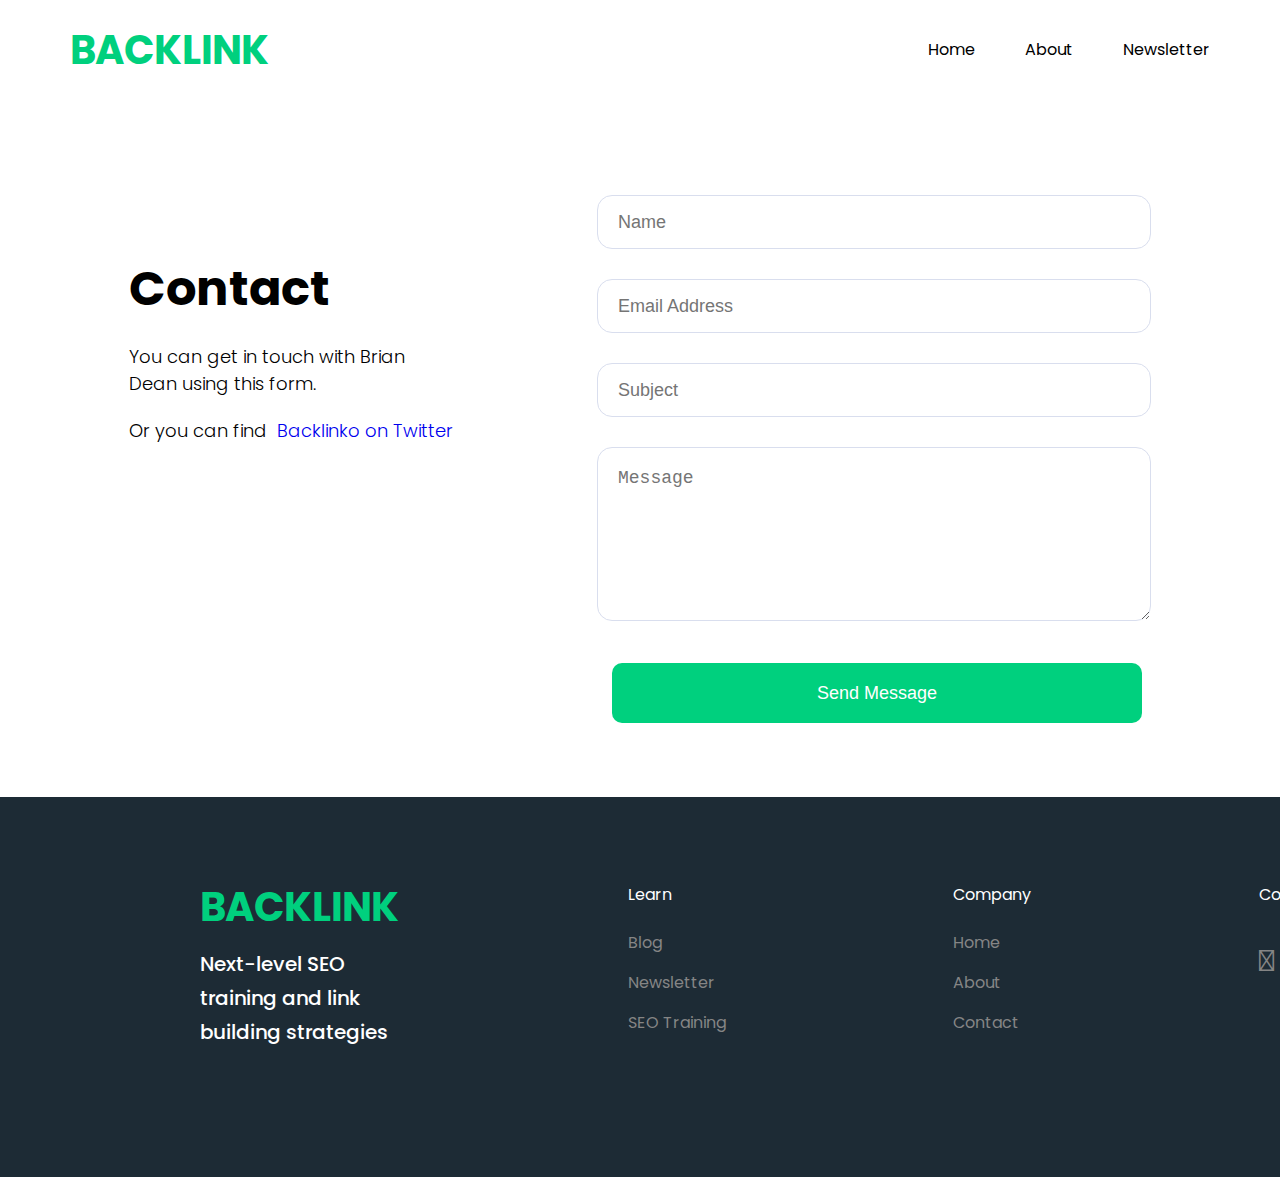
<file: contact.html>
<!DOCTYPE html>
<html lang="en">
    <head>
        <title>Backlink</title>
        <meta charset="UTF-8">
        <meta name="viewport" content="width=device-width, initial-scale=1">
        <link href="https://fonts.googleapis.com/css2?family=Poppins:ital,wght@0,200;0,500;0,700;1,200;1,500&display=swap" rel="stylesheet">
        <link rel="stylesheet" href="https://stackpath.bootstrapcdn.com/font-awesome/4.7.0/css/font-awesome.min.css">
        <link rel="stylesheet" href="https://pro.fontawesome.com/releases/v5.10.0/css/all.css" integrity="sha384-AYmEC3Yw5cVb3ZcuHtOA93w35dYTsvhLPVnYs9eStHfGJvOvKxVfELGroGkvsg+p" crossorigin="anonymous"/>
        <link rel="stylesheet" href="./css/style.css">
        <link rel="stylesheet" href="./css/reset.css">
        <link rel="stylesheet" href="./css/style.scss">
    </head>
    <body>
        <div class="wrapper">
            <header class="header"> <!-- start header-->
                <div class="header__logo">
                    <a href="./index.html">Backlink</a>
                </div>
                <ul class="header__menu">
                    <li class="header__menu-item">
                        <a href="./index.html" class="header__menu-link">Home</a>
                    </li>
                    <li class="header__menu-item">
                        <a href="./about.html" class="header__menu-link">About</a>
                    </li>
                    <li class="header__menu-item">
                        <a href="./newsletter.html" class="header__menu-link">Newsletter</a>
                    </li>
                </ul>
            </header> <!-- end header-->
        </div>

        <div class="contact">
            <div class="contact__title">
              <h1>contact</h1>
                <div class="contact__text">
                    <p>You can get in touch with Brian Dean using this form.</p><br><br>
                    <p>Or you can find &nbsp;<a href="https://twitter.com/backlinko" style="text-decoration: solid;">Backlinko on Twitter</a></p>
                </div>
            </div>
           <form action="">
                <div class="contact__form">
                    <div class="input-fields">
                        <input type="text" class="input-form" placeholder="Name">
                        <input type="email" class="input-form" placeholder="Email Address">
                        <input type="text" class="input-form" placeholder="Subject">
                    </div>
                    <div class="msg">
                        <textarea placeholder="Message"></textarea>
                        <a><button class="btn send-btn" type = "submit">send message</button></a>
                    </div>
                </div>
           </form>
        </div>

        <footer class="footer"> <!--start footer-->
            <div class="footer__container">
                <div class="footer__logo">
                    <div class = "logo">
                        <a href="./index.html">Backlink</a>
                    </div>
                    <div class="footer__desc">
                        <h4>Next-level SEO training and link building strategies</h4>
                    </div>
                </div>

                <div class= "footer__learn">
                    <h4>Learn</h4>
                    <a href="./blog.html">Blog</a><br>
                    <a href="./newsletter.html">Newsletter</a><br>
                    <a href="./seo__training.html">SEO Training</a><br>
                </div>
                <div class="footer__company">
                    <h4>Company</h4>
                    <a href="./index.html">Home</a><br>
                    <a href="./about.html">About</a><br>
                    <a href="./contact.html">Contact</a><br>
                </div>

                <div class="footer__connect">
                    <h4>Connect</h4>
                    <div class="footer__icon">
                        <a href="https://twitter.com/backlinko"><i class="fab fa-twitter-square"></i></a>
                        <a href="https://www.youtube.com/channel/UCx7J37QuXsGL7QG6SMIpqKg"><i class="fab fa-youtube-square"></i></a>
                        <a href="https://www.instagram.com/briandean"><i class="fab fa-instagram"></i></i></a>
                    </div>
                </div>
            </div>
        </footer>    <!-- end footer-->
    </body>
</html>
</file>
<file: css/style.css>
@keyframes fadeIn {
  from {
    opacity: 0;
  }
  to {
    opacity: 1;
  }
}
@keyframes heartbeat {
  99% {
    transform: scale(0.9);
  }
  100% {
    transform: scale(1);
  }
}
.heartbeat {
  animation: heartbeat 5s infinite alternate;
}

.btn {
  height: 60px;
  width: 170px;
  background-color: #00d07e;
  color: #ffffff;
  border-radius: 10px;
  border: none;
}

html {
  font-size: 62.5%;
}

body {
  font-family: "Poppins", sans-serif;
  line-height: 1.4;
}

*:before,
*:after {
  box-sizing: border-box;
  -webkit-box-sizing: border-box;
}

img {
  display: block;
  width: 100%;
}

a {
  text-decoration: none;
}

.hero__container {
  overflow: hidden;
  background-image: linear-gradient(180deg, #fff 10%, #eef0f7);
  background-repeat: repeat-x;
}

.wrapper {
  max-width: 1140px;
  margin: auto;
}

.header {
  display: flex;
  align-items: center;
  justify-content: space-between;
  flex-wrap: nowrap;
  height: 50px;
  padding-top: 25px;
}
.header__logo {
  width: 200px;
}
.header__logo a {
  font-size: 4rem;
  color: #00d07e;
  text-transform: uppercase;
  font-weight: 700;
}
.header__menu {
  display: flex;
  align-items: center;
  justify-content: space-between;
  flex-wrap: nowrap;
}
.header__menu-item {
  margin-left: 50px;
}
.header__menu .active {
  color: #858585;
  background-color: red;
}
.header__menu-link {
  font-size: 1.6rem;
  color: #000000;
}
.header__menu-link:hover {
  color: #858585;
}

.hero {
  width: 100%;
  display: flex;
  align-items: center;
  justify-content: space-between;
  flex-wrap: nowrap;
}
.hero-info {
  position: relative;
  top: 0;
  width: 50%;
}
.hero-info .hero__title {
  margin-left: 25px;
  font-size: 4.8rem;
  line-height: 1.4;
}
.hero-info .hero__comment {
  position: relative;
  left: 0;
  width: 80%;
  border: 1px solid #d9deee;
  border-radius: 10px;
  box-shadow: 3px 2px 3px #d9dfee;
  background-color: #ffffff;
  overflow: hidden;
  margin: 55px auto;
  padding: 20px 20px;
  display: flex;
  align-items: center;
  justify-content: center;
  flex-wrap: nowrap;
}
.hero-info .hero__comment img {
  width: 50px;
  height: 50px;
  border-radius: 50px;
}
.hero-info .hero__comment .hero__wrap-text {
  line-height: 1.7;
  margin-left: 20px;
  font-size: 1.6rem;
  font-weight: 300;
}
.hero-info .hero__comment .hero__wrap-text .hero__text {
  padding-bottom: 10px;
}
.hero-info .hero__comment .hero__wrap-text .hero__author {
  color: #000000;
}
.hero-info .input__wrap form {
  display: flex;
  align-items: center;
  justify-content: center;
  flex-wrap: nowrap;
}
.hero-info .input__email {
  width: 325px;
  height: 55px;
  border-radius: 10px 0 0 10px;
  border: 1px solid #d9deee;
  font-size: 1.8rem;
  padding-left: 20px;
  box-shadow: 3px 2px 3px #d9dfee;
}
.hero-info .input-btn {
  margin-left: -20px;
  font-size: 1.8rem;
  font-weight: 500;
}
.hero-img {
  width: 30%;
  margin-top: 55px;
}

.feature {
  width: 100%;
}
.feature__title h3 {
  text-align: center;
  margin-top: 95px;
  margin-bottom: 85px;
  font-size: 1.8rem;
  color: #00d07e;
  text-transform: uppercase;
}
.feature__brand {
  display: flex;
  align-items: center;
  justify-content: space-between;
  flex-wrap: nowrap;
  margin-bottom: 80px;
}
.feature .compliment__container {
  position: relative;
  margin-top: 180px;
}
.feature__compliment {
  position: relative;
  width: 950px;
  margin: auto;
}
.feature__compliment img {
  object-fit: cover;
}
.feature__compliment .feature__avatar {
  position: absolute;
  width: 200px;
  height: 200px;
  border-radius: 200px;
  top: -28%;
  left: 40%;
}
.feature__compliment .feature__wrapper {
  border: 1px solid #d9deee;
  padding: 100px;
}
.feature__compliment .feature__wrapper .feature__text {
  text-align: center;
  font-size: 2.8rem;
  font-weight: 300;
  color: #000000;
  display: block;
  line-height: 1.5;
}
.feature__compliment .feature__wrapper .feature__author {
  text-align: center;
  font-size: 1.8rem;
  color: #000000;
  font-weight: 300;
  margin-top: 50px;
}
.feature__compliment .feature__wrapper .feature__author span {
  color: #000000;
  font-weight: 500;
}

.downline {
  width: 115px;
  margin: 60px auto;
}

.feature__resource {
  margin: auto;
  width: 750px;
  height: 795px;
  border: 1px solid #d9deee;
}
.feature__resource .resource__title {
  text-align: center;
  margin: 70px auto;
  width: 600px;
}
.feature__resource .resource__title h3 {
  font-size: 1.8rem;
  color: #00d07e;
}
.feature__resource .resource__title h2 {
  font-size: 3.5rem;
  margin-top: 40px;
}
.feature__resource .resource__title p {
  font-size: 1.8rem;
  margin-top: 40px;
  font-weight: 300;
  line-height: 1.7;
}
.feature__resource .resource__img {
  width: 635px;
  height: 335px;
  margin: 40px auto;
}
.feature__resource .resource__img img {
  border-radius: 20px;
}
.feature__resource .input__wrap form {
  display: flex;
  align-items: center;
  justify-content: center;
  flex-wrap: nowrap;
}
.feature__resource .input__email {
  width: 460px;
  height: 55px;
  border-radius: 10px 0 0 10px;
  border: 1px solid #d9deee;
  font-size: 1.8rem;
  padding-left: 20px;
}
.feature__resource .input-btn {
  margin-left: -20px;
  font-size: 1.6rem;
  font-weight: 600;
}

.footer {
  margin-top: 90px;
  width: 100%;
  height: 380px;
  background-color: #1d2b35;
}
.footer h4 {
  color: #ffffff;
  font-size: 1.6rem;
  font-weight: normal;
  padding-bottom: 20px;
}
.footer__container {
  width: 1140px;
  padding-top: 90px;
  padding-left: 200px;
  display: flex;
  align-items: stretch;
  justify-content: space-between;
  flex-wrap: nowrap;
}
.footer__left {
  width: 320px;
}
.footer__logo {
  width: 200px;
}
.footer__logo .logo {
  margin-bottom: 20px;
}
.footer__logo a {
  font-size: 4rem;
  color: #00d07e;
  text-transform: uppercase;
  font-weight: 700;
}
.footer__desc h4 {
  font-size: 2rem;
  color: #ffffff;
  font-weight: 500;
  line-height: 1.7;
}
.footer__learn a, .footer__company a, .footer__connect a {
  color: #858585;
  font-size: 1.6rem;
  line-height: 2.5;
}
.footer__learn a:hover, .footer__company a:hover, .footer__connect a:hover {
  color: #ffffff;
}
.footer__icon a {
  font-size: 3rem;
}
.footer__icon a i {
  margin-right: 10px;
}

.about__hero {
  margin-top: 90px;
  display: flex;
  align-items: stretch;
  justify-content: space-between;
  flex-wrap: nowrap;
}
.about__hero .about__introduce {
  width: 55%;
  height: 100%;
}
.about__hero .about__introduce h2 {
  padding-top: 40px;
  font-size: 4.8rem;
  margin-bottom: 30px;
  line-height: 1.5;
}
.about__hero .about__introduce p {
  font-size: 1.9rem;
  font-weight: 300;
  line-height: 1.5;
}
.about__hero .about__img img {
  width: 395px;
  height: 400px;
  border-radius: 20px;
  object-fit: cover;
}

.achievement {
  margin-top: 130px;
  width: 1125px;
  height: 605px;
  text-align: center;
  border: 1px solid #d9deee;
  box-shadow: 6px 6px 6px #d3cccc;
  display: flex;
  align-items: center;
  justify-content: center;
  flex-wrap: wrap;
}
.achievement__item {
  width: 300px;
  height: 220px;
  margin-right: 60px;
  padding-bottom: 25px;
  display: flex;
  flex-direction: column;
  align-items: center;
  justify-content: space-between;
}
.achievement__item .achievement__img {
  width: 230px;
  height: 150px;
}
.achievement__item .achievement__img img {
  object-fit: contain;
  width: 100%;
  height: 100%;
}
.achievement__item .achievement__text {
  font-size: 1.8rem;
  color: #000000;
  font-weight: 300;
}

.product__how {
  width: 100%;
  margin-top: 130px;
}
.product__how h1 {
  font-size: 3.8rem;
  font-weight: 800;
  text-align: center;
}
.product__how .product__wrapper {
  margin-top: 70px;
  display: flex;
  align-items: stretch;
  justify-content: center;
  flex-wrap: nowrap;
}
.product__how .product__wrapper .product__introduce {
  width: 40%;
  margin-right: 100px;
  padding-top: 70px;
}
.product__how .product__wrapper .product__introduce p {
  font-size: 1.8rem;
  color: #000000;
  font-weight: 400;
  line-height: 1.5;
  padding-bottom: 40px;
}
.product__how .product__wrapper .product__cmt {
  width: 45%;
  border: 1px solid #d9deee;
  border-bottom: 7px solid #00d07e;
  padding: 70px 35px;
}
.product__how .product__wrapper .product__cmt .product__text {
  font-size: 2.6rem;
  color: #00d07e;
  font-weight: 500;
  line-height: 1.5;
  text-align: center;
}
.product__how .product__wrapper .product__cmt .product__author {
  width: 100px;
  height: 30px;
  margin: 55px auto;
}
.product__how .product__wrapper .product__cmt .product__author img {
  object-fit: cover;
}

.advice {
  margin-top: 85px;
  width: 100%;
  height: 700px;
  background-color: #f7f9ff;
}
.advice .container {
  margin: 0 auto;
  max-width: 1140px;
  padding-top: 55px;
}
.advice .header__advice {
  width: 1120px;
  height: 340px;
  margin: auto;
  text-align: center;
  padding-top: 70px;
  background-color: #ffffff;
  border: 1px solid #d9deee;
  box-shadow: 6px 6px 6px #d3cccc;
}
.advice .header__advice-title {
  width: 760px;
  margin: auto;
  padding-bottom: 60px;
}
.advice .header__advice h2 {
  line-height: 1.5;
  font-size: 3.8rem;
}
.advice .header__advice .input__wrap form {
  display: flex;
  align-items: center;
  justify-content: center;
  flex-wrap: nowrap;
}
.advice .header__advice .input__email {
  width: 325px;
  height: 55px;
  border-radius: 10px 0 0 10px;
  border: 1px solid #d9deee;
  font-size: 1.8rem;
  padding-left: 20px;
  box-shadow: 3px 2px 3px #d9dfee;
}
.advice .header__advice .input-btn {
  margin-left: -20px;
  font-size: 1.8rem;
  font-weight: 500;
}
.advice .brand__advice {
  display: flex;
  align-items: stretch;
  justify-content: center;
  flex-wrap: nowrap;
  margin-left: 80px;
}
.advice .brand__advice h4 {
  font-size: 1.8rem;
  color: #00d07e;
}
.advice .brand__advice img {
  margin: 90px 120px 0 0;
  height: 55px;
  width: 130px;
}

.ranking, .brian {
  max-width: 1140px;
  margin: auto;
  padding-top: 100px;
}
.ranking__title, .brian__title {
  width: 750px;
  margin: auto;
  text-align: center;
}
.ranking__title h2, .brian__title h2 {
  margin: auto;
  font-size: 3.8rem;
  text-transform: capitalize;
  line-height: 1.5;
}
.ranking__content, .brian__content {
  margin-top: 50px;
  width: 1170px;
  height: auto;
  display: flex;
  align-items: stretch;
  justify-content: center;
  flex-wrap: nowrap;
}
.ranking__img, .brian__img {
  margin-right: 100px;
}
.ranking__img img, .brian__img img {
  width: 400px;
  height: 520px;
  object-fit: cover;
}
.ranking__text, .brian__text {
  width: 50%;
  font-size: 1.8rem;
  color: #000000;
  font-weight: 300;
}
.ranking__text p, .brian__text p {
  padding-bottom: 35px;
  line-height: 1.5;
}
.ranking__contact {
  width: 1120px;
  height: 380px;
  background-color: #00d07e;
  margin-top: 85px;
  text-align: center;
}
.ranking__contact-content {
  padding-top: 70px;
  color: #ffffff;
}
.ranking__contact-content h3 {
  font-size: 3.8rem;
}
.ranking__contact-text {
  width: 600px;
  margin: auto;
  padding-top: 35px;
  padding-bottom: 35px;
}
.ranking__contact-text p {
  font-size: 1.8rem;
  line-height: 1.5;
}
.ranking__contact .input__wrap::after {
  position: absolute;
  content: "";
  display: block;
  border-top: 45px solid #000000;
  border-right: 45px solid #ffffff;
  border-bottom: 45px solid #ffffff;
  border-left: 45px solid #000000;
  right: 210px;
}
.ranking__contact .input__wrap form {
  display: flex;
  align-items: center;
  justify-content: center;
  flex-wrap: nowrap;
}
.ranking__contact .input__email {
  width: 325px;
  height: 55px;
  border-radius: 10px 0 0 10px;
  border: 1px solid #d9deee;
  font-size: 1.8rem;
  padding-left: 20px;
  box-shadow: 3px 2px 3px #d9dfee;
}
.ranking__contact .input-btn {
  margin-left: -20px;
  font-size: 1.8rem;
  font-weight: 500;
  background-color: #000000;
}

.brian__title {
  color: #061845;
}
.brian__img img {
  width: 350px;
  height: 350px;
}
.logo__newsletter {
  margin: auto;
}

.newsletter__hero {
  max-width: 1140px;
  margin: auto;
  padding-top: 120px;
  display: flex;
  align-items: stretch;
  justify-content: center;
  flex-wrap: nowrap;
}
.newsletter__hero .newsletter__introduce {
  width: 60%;
  margin-right: 70px;
}
.newsletter__hero .newsletter__introduce .newsletter__title h2 {
  font-size: 4.8rem;
  line-height: 1.5;
  font-weight: 700;
}
.newsletter__hero .newsletter__introduce .newsletter__text {
  padding-top: 50px;
  padding-bottom: 50px;
  font-size: 1.9rem;
  font-weight: 300;
  line-height: 2;
}
.newsletter__hero .newsletter__introduce .input__wrap {
  margin-left: -60px;
}
.newsletter__hero .newsletter__introduce .input__wrap form {
  display: flex;
  align-items: center;
  justify-content: center;
  flex-wrap: nowrap;
}
.newsletter__hero .newsletter__introduce .input__email {
  width: 325px;
  height: 55px;
  border-radius: 10px 0 0 10px;
  border: 1px solid #d9deee;
  font-size: 1.8rem;
  padding-left: 20px;
  box-shadow: 3px 2px 3px #d9dfee;
}
.newsletter__hero .newsletter__introduce .input-btn {
  margin-left: -20px;
  font-size: 1.8rem;
  font-weight: 500;
}
.newsletter__hero .newsletter__introduce .newsletter__img img {
  object-fit: cover;
}

.line {
  overflow: hidden;
  position: relative;
  padding-top: 0;
  padding-bottom: 0;
  margin-top: 130px;
  margin-bottom: 90px;
}
.line .straight-line {
  display: block;
  height: 11px;
}
.line .straight-line::before {
  content: "";
  display: block;
  width: 100%;
  position: absolute;
  z-index: 1;
  margin-left: auto;
  margin-right: auto;
  height: 1px;
  background-color: #e6e6e6;
  left: 0px;
  top: 50%;
}
.line .straight-line::after {
  content: "";
  height: 11px;
  width: 77px;
  display: block;
  background-color: #00d07e;
  position: absolute;
  left: 50%;
  top: 0px;
  z-index: 2;
  transform: translateX(-50%);
}

.join__seo {
  max-width: 1140px;
  margin: auto;
  text-align: center;
}
.join__seo .join__title {
  margin: auto;
  width: 700px;
  height: 125px;
  padding-bottom: 70px;
}
.join__seo .join__title h3 {
  font-size: 4.4rem;
  line-height: 1.5;
}
.join__seo .join__together {
  width: 400px;
  height: 100px;
  position: relative;
  margin: auto;
  border: 1px solid #d9deee;
  border-radius: 10px;
  padding: 45px 60px;
}
.join__seo .join__together::after {
  content: "";
  width: 25px;
  height: 25px;
  position: absolute;
  border-top: 0px solid #d9deee;
  border-right: 1px solid #d9deee;
  border-bottom: 1px solid #d9deee;
  border-left: 0px solid #d9deee;
  background-color: #ffffff;
  top: 94%;
  transform: rotate(45deg);
}
.join__seo .join__together h4 {
  font-size: 2.2rem;
  line-height: 1.5;
  font-weight: 500;
}
.join__seo .join__brand {
  margin-top: 70px;
  margin-left: 100px;
  display: flex;
  align-items: center;
  justify-content: center;
  flex-wrap: nowrap;
}
.join__seo .join__brand img {
  margin-right: 85px;
  width: 130px;
  height: 50px;
}
.join__seo .input__wrap {
  margin-left: -60px;
  margin-top: 70px;
}
.join__seo .input__wrap form {
  display: flex;
  align-items: center;
  justify-content: center;
  flex-wrap: nowrap;
}
.join__seo .input__email {
  width: 325px;
  height: 55px;
  border-radius: 10px 0 0 10px;
  border: 1px solid #d9deee;
  font-size: 1.8rem;
  padding-left: 20px;
  box-shadow: 3px 2px 3px #d9dfee;
}
.join__seo .input-btn {
  margin-left: -20px;
  font-size: 1.8rem;
  font-weight: 500;
}

.footer__1 {
  width: 100%;
  margin-top: 120px;
  height: 100px;
  line-height: 100px;
  display: flex;
  align-items: stretch;
  justify-content: center;
  flex-wrap: nowrap;
  background-color: #1d2b35;
}
.footer__1-logo a {
  font-size: 4rem;
  color: #00d07e;
  text-transform: uppercase;
}
.footer__1 .footer__cp {
  margin-left: 600px;
}
.footer__1 .footer__cp p {
  font-size: 1.4rem;
  color: #ffffff;
  font-weight: 300;
}

.blog {
  max-width: 1140px;
  margin-bottom: 200px;
}
.blog__hero {
  margin: auto;
  width: 570px;
  height: 300px;
  margin-top: 120px;
}
.blog__title {
  text-align: center;
}
.blog__title h1 {
  font-size: 4.8rem;
}
.blog__content {
  width: 100%;
  display: flex;
  align-items: center;
  justify-content: center;
  flex-wrap: nowrap;
  margin-top: 55px;
}
.blog__img img {
  width: 70px;
  height: 70px;
  border-radius: 70px;
  border: 1px solid #d9deee;
  object-fit: cover;
}
.blog__text {
  width: 60%;
  margin-left: 30px;
}
.blog__text p {
  font-size: 1.6rem;
  line-height: 1.4;
  font-weight: 300;
}
.blog__text span {
  font-weight: 500;
}
.blog .input__wrap {
  margin-left: -20px;
  margin-top: 70px;
}
.blog .input__wrap form {
  display: flex;
  align-items: center;
  justify-content: center;
  flex-wrap: nowrap;
}
.blog .input__email {
  width: 325px;
  height: 55px;
  border-radius: 10px 0 0 10px;
  border: 1px solid #d9deee;
  font-size: 1.8rem;
  padding-left: 20px;
  box-shadow: 3px 2px 3px #d9dfee;
}
.blog .input-btn {
  margin-left: -20px;
  font-size: 1.8rem;
  font-weight: 500;
}

.post {
  width: 730px;
  margin: auto;
}
.post__line {
  width: 100%;
  height: 1px;
  background-color: #d9deee;
  margin-top: 70px;
  margin-bottom: 70px;
}
.post__title {
  text-align: center;
}
.post__title h2 {
  font-size: 3.8rem;
  line-height: 1.4;
}
.post__title h2 a {
  color: #000000;
}
.post__title h2 a:hover {
  color: #bb4a03;
  transition: 0.35s;
}
.post__text-list {
  font-size: 1.8rem;
  color: #000000;
  font-weight: 300;
  list-style-type: circle;
  margin-left: 40px;
}
.post .continue-btn {
  width: 100%;
  text-align: center;
  font-size: 1.6rem;
  text-transform: capitalize;
  font-weight: 700;
  cursor: pointer;
}
.post__sub {
  width: 330px;
  margin-top: 30px;
  display: flex;
  align-items: stretch;
  justify-content: center;
  flex-wrap: nowrap;
}
.post__sub img {
  width: 30px;
  height: 30px;
  object-fit: cover;
}
.post__time {
  margin-left: 10px;
  font-size: 1.4rem;
  font-weight: 300;
  padding: 5px 0;
}
.post__img {
  margin-top: 30px;
}
.post__img img {
  object-fit: cover;
  border-radius: 5px;
}
.post__text {
  text-align: start;
  line-height: 1.6;
  padding-top: 20px;
  padding-bottom: 20px;
}
.post__text p {
  font-size: 1.8rem;
  font-weight: 300;
}
.post__cmt-con {
  display: flex;
  align-items: center;
  justify-content: center;
  flex-wrap: nowrap;
}
.post__cmt-con .post__comment {
  margin-right: 30px;
}
.post__cmt-con .post__comment p {
  font-size: 1.6rem;
}
.post__cmt-con .post__comment span {
  font-size: 4rem;
  color: #00d07e;
}
.post__cmt-con .continue-btn {
  width: 500px;
  text-align: center;
  font-size: 1.6rem;
  text-transform: capitalize;
  font-weight: 700;
}

.unlock {
  margin: auto;
}
.unlock .container {
  max-width: 830px;
  border: 2px solid #00d07e;
  border-radius: 15px;
  margin: 70px auto;
  padding: 55px;
}
.unlock__title {
  max-width: 800px;
  text-align: center;
  display: flex;
  align-items: center;
  justify-content: center;
  flex-wrap: nowrap;
}
.unlock__title h2 {
  font-size: 3.8rem;
  line-height: 1.3;
}
.unlock__icon {
  margin-left: 50px;
}
.unlock__icon a i {
  font-size: 4rem;
  color: #000000;
}
.unlock .post__sub-unlock {
  margin-left: -75px;
}
.unlock .post__img-unlock {
  opacity: 0.4;
}
.unlock__text {
  padding-top: 30px;
  font-size: 1.8rem;
  color: #e7e7e7;
  font-weight: 300;
  line-height: 1.5;
  vertical-align: baseline;
}
.unlock-btn {
  width: 100%;
  text-transform: capitalize;
  background-color: #0f171c;
  font-size: 1.8rem;
  font-weight: 700;
  opacity: 0.8;
  cursor: pointer;
}
.unlock .older__post {
  display: flex;
  align-items: center;
  justify-content: center;
  flex-wrap: nowrap;
}
.unlock .older__post-btn {
  width: 710px;
  text-transform: capitalize;
  font-size: 1.8rem;
  font-weight: 700;
}

.contact {
  margin-top: 120px;
  margin-bottom: 200px;
  display: flex;
  align-items: stretch;
  justify-content: center;
  flex-wrap: nowrap;
}
.contact__title {
  margin-top: 70px;
}
.contact__title h1 {
  font-size: 4.8rem;
  text-transform: capitalize;
}
.contact__title .contact__text {
  padding-top: 30px;
  width: 70%;
}
.contact__title p {
  font-size: 1.8rem;
  color: #000000;
  font-weight: 300;
  line-height: 1.5;
}
.contact__form {
  display: flex;
  flex-direction: column;
  align-items: stretch;
  justify-content: center;
}
.contact__form .input-fields {
  display: flex;
  flex-direction: column;
  align-items: center;
  justify-content: center;
}
.contact__form .input-fields .input-form {
  margin-bottom: 30px;
  height: 50px;
  width: 530px;
  padding-left: 20px;
  border: 1px solid #d9deee;
  border-radius: 15px;
  font-size: 1.8rem;
}
.contact__form .msg {
  height: 150px;
  width: 530px;
}
.contact__form .msg textarea {
  width: 100%;
  height: 100%;
  border: 1px solid #d9deee;
  border-radius: 15px;
  padding-left: 20px;
  padding-top: 20px;
  font-size: 1.8rem;
}
.contact__form .msg .send-btn {
  width: 100%;
  margin-top: 40px;
  margin-left: 15px;
  font-size: 1.8rem;
  text-transform: capitalize;
}

.seo__wrap {
  display: flex;
  align-items: stretch;
  justify-content: center;
  flex-wrap: nowrap;
  margin-top: 130px;
}
.seo__title {
  width: 40%;
  margin-right: 40px;
}
.seo__title h2 {
  font-size: 4.8rem;
  line-height: 1.4;
}
.seo__title p {
  font-size: 1.8rem;
  font-weight: 300;
  line-height: 1.5;
}
.seo__title .join-btn {
  font-size: 1.6rem;
  font-weight: 700;
  cursor: pointer;
}

.overlay {
  background-color: rgba(0, 0, 0, 0.3);
}

.overlay-close {
  position: absolute;
  width: 100%;
  height: 100%;
  cursor: default;
}

.modal {
  width: 100%;
  background-color: rgba(0, 0, 0, 0.5);
  margin: auto;
  position: fixed;
  top: 0;
  right: 0;
  bottom: 0;
  left: 0;
  z-index: 10;
  display: flex;
  align-items: center;
  justify-content: center;
  visibility: hidden;
  opacity: 0;
  transition: opacity linear 0.2s;
}
.modal:target {
  visibility: visible;
  opacity: 1;
}
.modal .container {
  position: relative;
  width: 1000px;
  padding: 50px 0;
  border-radius: 5px;
  background-color: #ffffff;
}
.modal .container .close-modal-btn {
  position: absolute;
  text-decoration: none;
  color: #333;
  font-size: 5rem;
  font-weight: 100;
  right: -2px;
  top: -12px;
}
.modal__hero {
  width: 800px;
  text-align: center;
}
.modal__hero p {
  font-size: 1.6rem;
  color: #858585;
}
.modal__content {
  display: flex;
  align-items: center;
  justify-content: center;
  flex-wrap: nowrap;
  margin-top: 50px;
}
.modal__img {
  margin-right: 140px;
}
.modal__img img {
  width: 250px;
  height: 250px;
  border-radius: 50%;
}
.modal__form {
  width: 40%;
}
.modal__form .form__title {
  text-align: center;
}
.modal__form .form__title p {
  font-size: 1.8rem;
  line-height: 1.4;
  color: #000000;
}
.modal form {
  display: flex;
  flex-direction: column;
  align-items: center;
  justify-content: center;
}
.modal form .input-field {
  padding-left: 20px;
  margin-top: 30px;
  width: 100%;
  height: 50px;
  border-radius: 5px;
  border: 1.1px solid #d9dfee;
}
.modal form .join-modal-btn {
  margin-top: 30px;
  width: 425px;
  font-size: 1.8rem;
  font-weight: 600;
}

.trusted {
  margin-top: 100px;
}
.trusted__title h3 {
  margin-bottom: 50px;
  font-size: 1.6rem;
  color: #00d07e;
  text-transform: uppercase;
  font-weight: 500;
}
.trusted__img {
  display: flex;
  align-items: center;
  justify-content: center;
  flex-wrap: wrap;
}
.trusted__img img {
  width: 200px;
  height: 100px;
}

.seo__higher {
  margin-top: 100px;
  padding: 50px 50px;
  background-color: #141443;
  display: flex;
  align-items: stretch;
  justify-content: center;
  flex-wrap: nowrap;
}
.seo__higher .seo__intro {
  margin-right: 70px;
  width: 30%;
}
.seo__higher .seo__intro p {
  color: #ffffff;
  font-size: 1.8rem;
  line-height: 1.8;
}
.seo__higher .seo__even {
  position: relative;
  list-style-type: circle;
}
.seo__higher .seo__even li {
  font-size: 1.6rem;
  color: #ffffff;
  font-weight: 300;
}

.enrollment {
  background-color: #f3f6fa;
}
.enrollment .container {
  margin: auto;
  width: 1120px;
  height: 450px;
  display: flex;
  flex-direction: column;
  align-items: center;
  justify-content: center;
  background-color: #ffffff;
}
.enrollment__title p {
  font-size: 3.2rem;
  text-transform: capitalize;
  font-weight: 500;
  color: #141443;
  font-weight: 700;
}
.enrollment__desc {
  margin-top: 40px;
  width: 550px;
}
.enrollment__desc p {
  font-size: 1.6rem;
  vertical-align: baseline;
  line-height: 1.7;
}
.enrollment .input__wrap {
  margin-top: 40px;
}
.enrollment .input__wrap form {
  display: flex;
  align-items: center;
  justify-content: center;
  flex-wrap: nowrap;
}
.enrollment .input__email {
  width: 325px;
  height: 55px;
  border-radius: 10px 0 0 10px;
  border: 1px solid #d9deee;
  font-size: 1.8rem;
  padding-left: 20px;
  box-shadow: 3px 2px 3px #d9dfee;
}
.enrollment .input-btn {
  margin-left: -20px;
  font-size: 1.6rem;
  font-weight: 500;
  text-transform: capitalize;
}

/*# sourceMappingURL=style.css.map */
</file>
